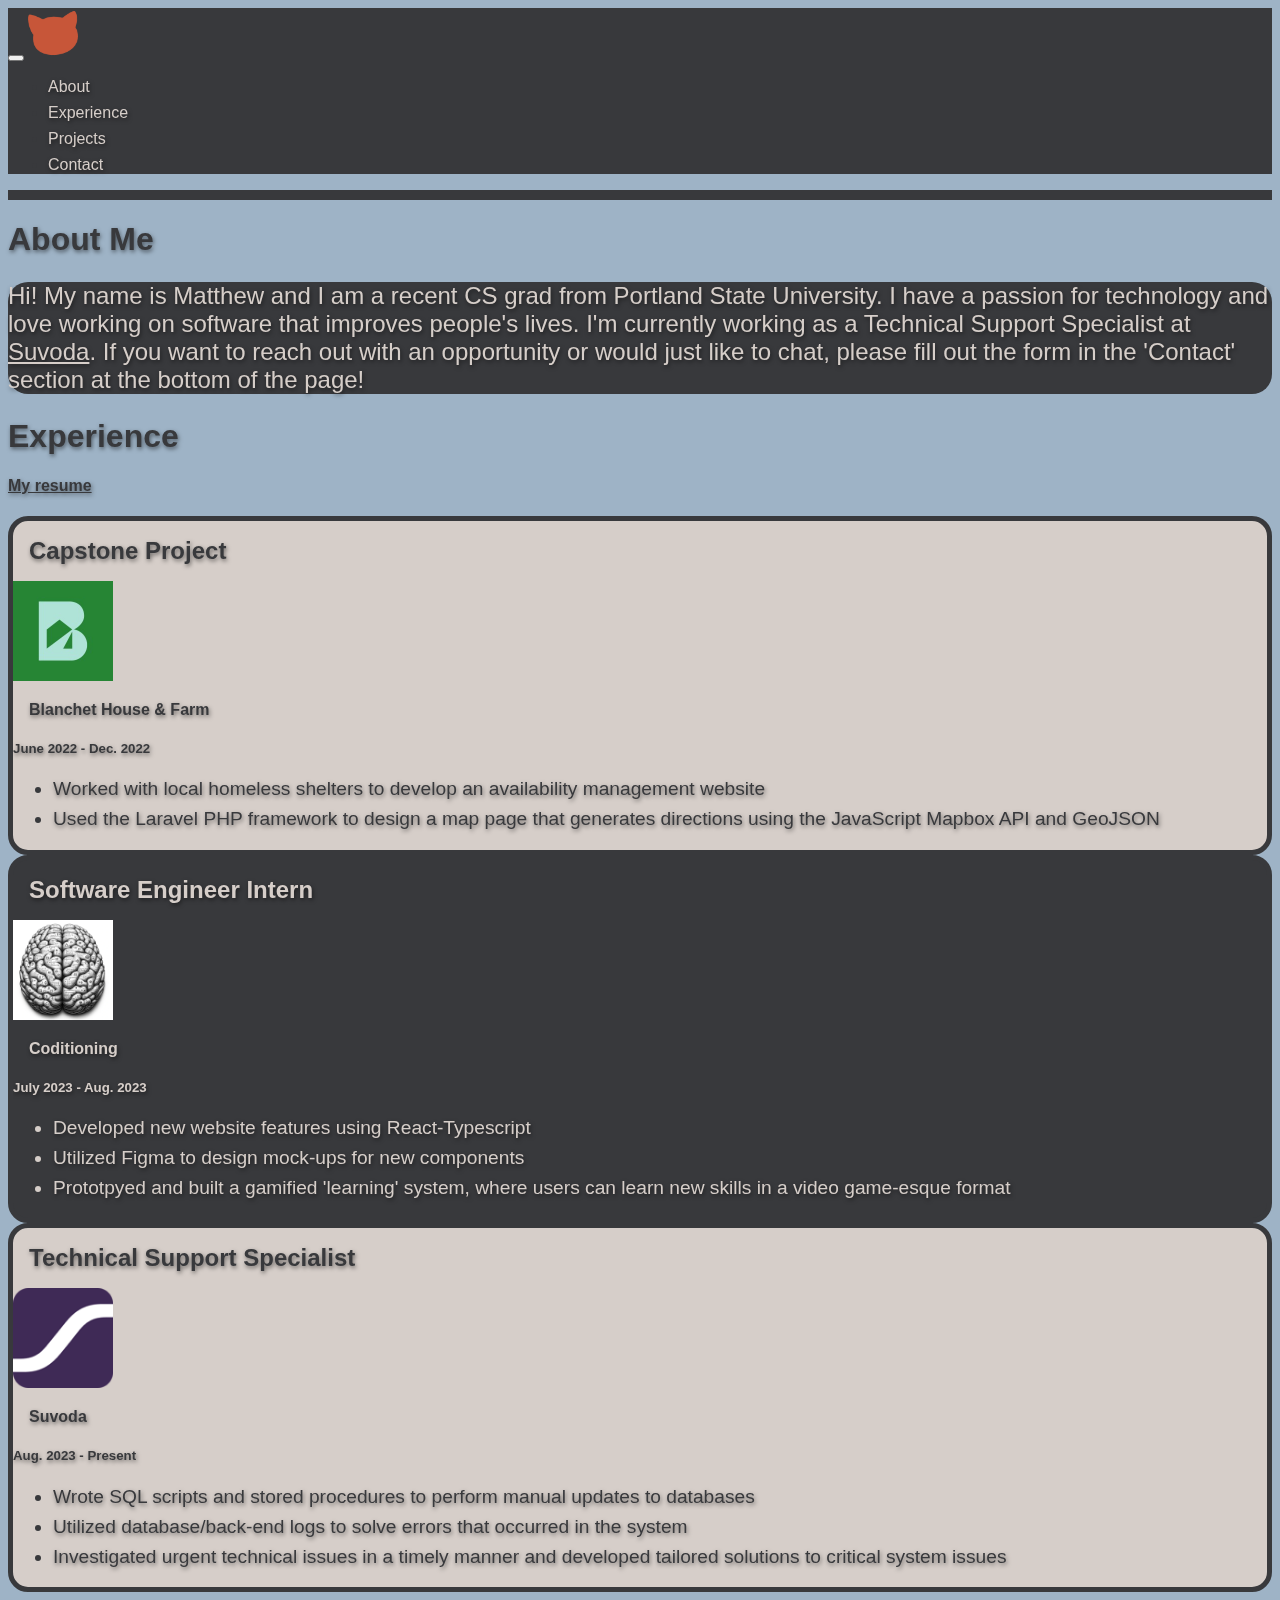
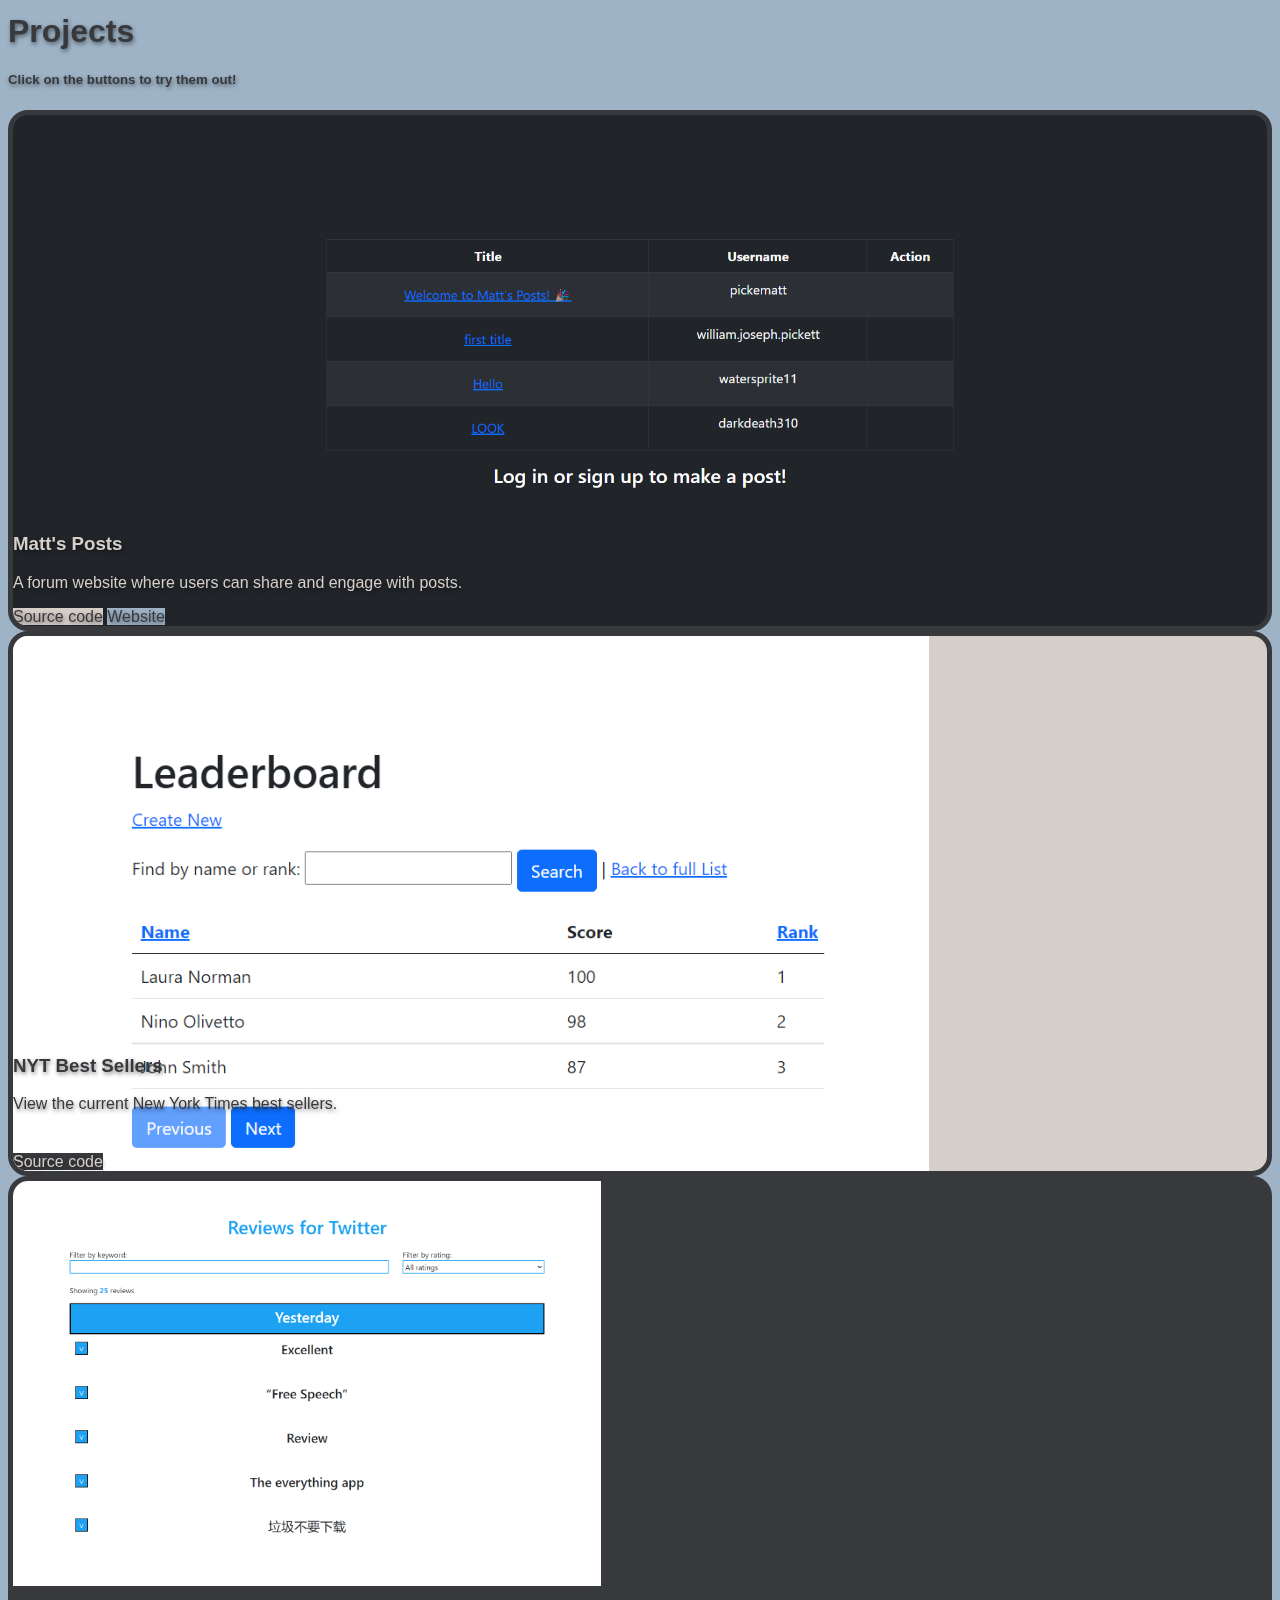
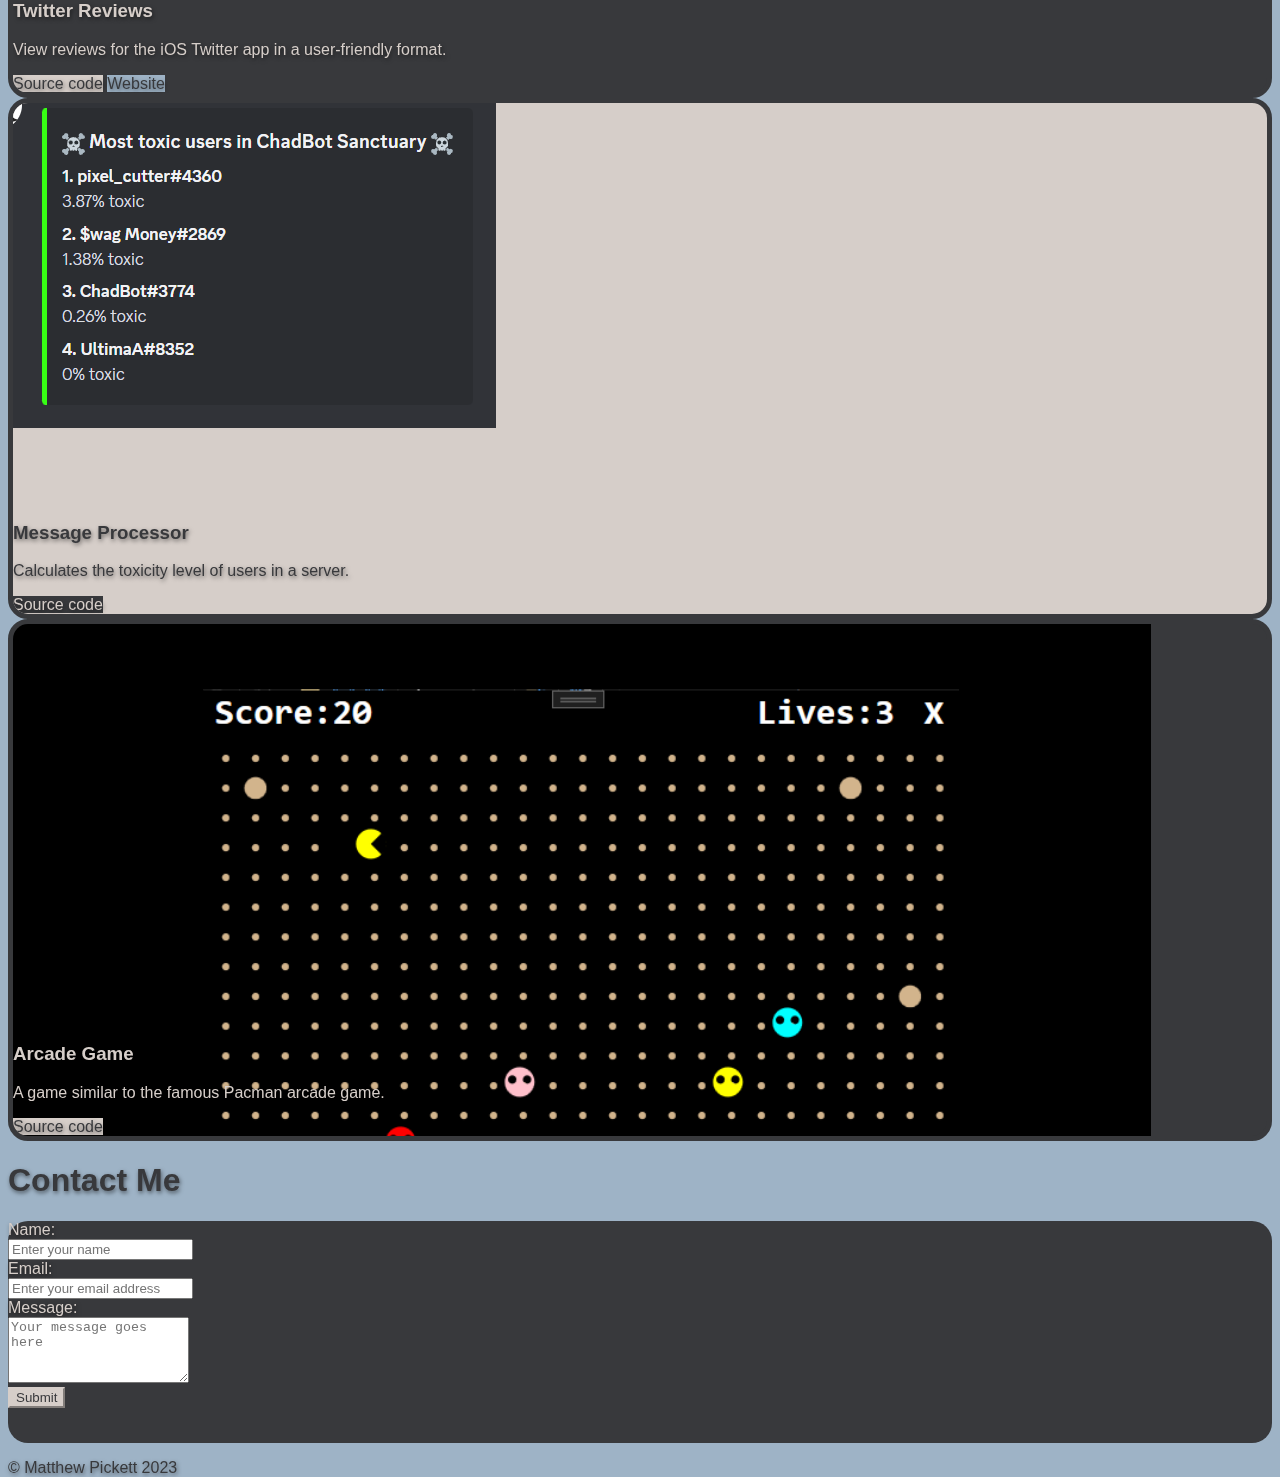
<file: index.html>
<!DOCTYPE html>
<html lang="en">
<head>
	<meta charset="UTF-8" />
	<meta http-equiv="X-UA-Compatible" content="IE=edge" />
	<meta name="viewport" content="width=device-width, initial-scale=1.0" />
	<link rel="icon" type="img/x-icon" href="img/favicon2.ico" />
	<title>Matthew Pickett</title>

	<!--Bootstrap CSS Plugin *MUST BE BEFORE OTHER BOOTSTRAP*-->
	<link
		href="https://cdn.jsdelivr.net/npm/bootstrap@5.0.2/dist/css/bootstrap.min.css"
		rel="stylesheet"
		integrity="sha384-EVSTQN3/azprG1Anm3QDgpJLIm9Nao0Yz1ztcQTwFspd3yD65VohhpuuCOmLASjC"
		crossorigin="anonymous"
	/>

	<!--Bootstrap JS Bundle (with Popper)-->
	<script
		src="https://cdn.jsdelivr.net/npm/bootstrap@5.0.2/dist/js/bootstrap.bundle.min.js"
		integrity="sha384-MrcW6ZMFYlzcLA8Nl+NtUVF0sA7MsXsP1UyJoMp4YLEuNSfAP+JcXn/tWtIaxVXM"
		crossorigin="anonymous"
	></script>

	<!--JQuery-->
	<script src="https://ajax.googleapis.com/ajax/libs/jquery/3.1.0/jquery.min.js"></script>

	<!--Local CSS and JS-->
	<link rel="stylesheet" href="css/index.css" />
	<script defer src="js/index.js"></script>

	<noscript>To use this site, please enable JavaScript.</noscript>

	
	</head>
	<body>
	<!--Navigation Bar-->
	<nav class="navbar navbar-expand-md fixed-top p-0 navbar-dark" id="Navbar">
		<section class="container-fluid">
		<button
			class="navbar-toggler mx-3"
			type="button"
			data-bs-toggle="collapse"
			data-bs-target="#navbarNav"
			aria-controls="navbarNav"
			aria-expanded="false"
			aria-label="Toggle navigation"
		>
			<span class="navbar-toggler-icon"></span>
		</button>
		<a href="" class="navbar-brand px-3">
			<img
			src="img/my_brand2.png"
			alt="my brand"
			class="my_brand"
			width="50"
			height="50"
			/>
		</a>
		<div class="collapse navbar-collapse justify-content-center" id="navbarNav">
			<ul class="navbar-nav">
			<li class="nav-item mx-3 fs-3 mx-lg-4" id="aboutNav">
				<a href="#About" class="nav-link">About</a>
			</li>
			<li class="nav-item mx-3 fs-3 mx-lg-4" id="experienceNav">
				<a href="#Experience" class="nav-link">Experience</a>
			</li>
			<li class="nav-item mx-3 fs-3 mx-lg-4" id="projectsNav">
				<a href="#Projects" class="nav-link">Projects</a>
			</li>
			<li class="nav-item mx-3 fs-3 mx-lg-4" id="contactNav">
				<a href="#Contact" class="nav-link">Contact</a>
			</li>
			</ul>
		</div>
		</section>
	</nav>
	<!--End Navigation Bar-->

		<!--Navigation Button-->
		<button onclick="topFunction()" id="scroll_top" class="scrollTop btn-secondary btn btn-lg position-fixed bottom-0 end-0 mb-4 me-2 me-md-4">￪</button>
		<!--End Navigation Button-->

		<!--Welcome/Home Section-->
		<section class="home h-100 py-5" id="Home">
			<div class="container-fluid h-100" id="home">
				<div class="introRow row d-flex h-100 align-items-lg-center align-items-center">
					<div class="col-lg-6 col-12 d-flex ms-md-3 align-items-center justify-content-center my-5">
						<div class="homeContainer m-auto text-lg-start text-center" id="homecontainer">
							<div class="intro">Hi, I'm</div>
							<div class="name">
								<span class="name1">Matthew</span>
								<span class="name2">Pickett</span> 
							</div>
							<a type="button" class="aboutButton btn btn-secondary btn-lg mt-lg-4 d-lg-inline d-none" id="aboutBtn" href="#About">About Me</a>
						</div>
					</div>
				</div>
			</div>
		</section>
		<!--End Welcome/Home Section-->

		<!--About Section-->
		<section class="about" id="About">
			<div class="container-fluid text-center pt-5">
				<h1 class="about-me mb-3">About Me</h1>
				<div class="row d-flex justify-content-center">
					<div class="col-12">
						<div class="m-auto text-center">
							<p class="about-info p-5">
								Hi! My name is Matthew and I am a recent CS grad from Portland State University. I have a passion for technology and love working on software that improves people's lives. I'm currently working as a Technical Support Specialist at <a href="https://www.suvoda.com/"><u>Suvoda</u></a>. If you want to reach out with an opportunity or would just like to chat, please fill out the form in the 'Contact' section at the bottom of the page!
							</div>
					</div>
				</div>
			</div>
		</section>
		<!--End About Section-->

		<!--Experience Section-->
		<section class="experience" id="Experience">
			<div class="container-fluid text-center pt-5">
				<div class="mb-5">
					<h1>Experience</h1>
					<a class="d-inline-block" href="pdf/Resume.pdf">
						<h4><u>My resume</u></h4>
					</a>
				</div>
				<div class="row d-flex justify-content-center">
					<div class="col-12 col-lg-4 pb-3 pb-lg-0">
						<div class="card-primary flex-item h-100 pb-3" id="Hard">
							<div class="card-body row">
								<div class="col-4 col-lg-12 mb-lg-3 d-flex align-items-center align-items-lg-start justify-content-center">
									<div class="hard-skills-head-container">
										<h2 class="card-title m-1 text-break">Capstone Project</h2>
										<img src="img/blanchet.jpg" class="resume-logo rounded-circle" alt="hard skill logo">
										<h4 class="card-title m-1 text-break">Blanchet House & Farm</h4>
										<h5 class="m-1 fst-italic">June 2022 - Dec. 2022</h5>
									</div>
								</div>
								<div class="col-8 col-lg-12 d-flex pb-lg-1 align-items-center justify-content-start justify-content-lg-center text-start">
									<div class="hard-skills-body-container">
										<ul class="tech-skills mb-0">
											<li>
												Worked with local homeless shelters to develop an availability management website
											</li>
											<li>
												Used the Laravel PHP framework to design a map page that generates directions using the JavaScript Mapbox API
and GeoJSON
											</li>
										</ul>
									</div>
								</div>
							</div>
						</div>
						<!-- Add the closing div tag for the second card here -->
					</div>
					<div class="col-12 col-lg-4 pb-3 pb-lg-0">
						<div class="card-secondary flex-item h-100 pb-3" id="Hard">
							<div class="card-body row">
								<div class="col-4 col-lg-12 mb-lg-3 d-flex align-items-center align-items-lg-start justify-content-center">
									<div class="hard-skills-head-container">
										<h2 class="card-title m-1 text-break">Software Engineer Intern</h2>
										<img src="img/coditioning-logo-brain.png" class="resume-logo rounded-circle" alt="hard skill logo">
										<h4 class="card-title m-1 text-break">Coditioning</h4>
										<h5 class="m-1 fst-italic">July 2023 - Aug. 2023</h5>
									</div>
								</div>
								<div class="col-8 col-lg-12 d-flex pb-lg-1 align-items-center justify-content-start justify-content-lg-center text-start">
									<div class="hard-skills-body-container">
										<ul class="tech-skills mb-0">
											<li>
												Developed new website features using React-Typescript
											</li>
											<li>
												Utilized Figma to design mock-ups for new components
											</li>
											<li>
												Prototpyed and built a gamified 'learning' system, where users can learn new skills in a video game-esque format											</li>
										</ul>
									</div>
								</div>
							</div>
						</div>
						<!-- Add the closing div tag for the second card here -->
					</div>
					<div class="col-12 col-lg-4 pb-3 pb-lg-0">
						<div class="card-primary flex-item h-100 pb-3" id="Hard">
							<div class="card-body row">
								<div class="col-4 col-lg-12 mb-lg-3 d-flex align-items-center align-items-lg-start justify-content-center">
									<div class="hard-skills-head-container">
										<h2 class="card-title m-1 text-break">Technical Support Specialist</h2>
										<img src="img/suvoda.png" class="resume-logo rounded-circle" alt="hard skill logo">
										<h4 class="card-title m-1 text-break">Suvoda</h4>
										<h5 class="m-1 fst-italic">Aug. 2023 - Present</h5>
									</div>
								</div>
								<div class="col-8 col-lg-12 d-flex pb-lg-1 align-items-center justify-content-start justify-content-lg-center text-start">
									<div class="hard-skills-body-container">
										<ul class="tech-skills mb-0">
											<li>
												Wrote SQL scripts and stored procedures to perform manual updates to databases
											</li>
											<li>
												Utilized database/back-end logs to solve errors that occurred in the system
											</li>
											<li>
												Investigated urgent technical issues in a timely manner and developed tailored solutions to critical system issues											</li>
										</ul>
									</div>
								</div>
							</div>
						</div>
						<!-- Add the closing div tag for the second card here -->
					</div>
				</div>
			</div>
		</section>
		<!--End Experience Section-->

		<!--Projects Section-->
		<section class="projects" id="Projects">
			<div class="container-fluid text-center pt-5">
				<div class="mb-5">
					<h1>Projects</h1>
					<h5>Click on the buttons to try them out!</h5>
				</div>
				<div class="row d-flex justify-content-start">
					<div class="col-12 col-lg-4 pb-3 pb-lg-0">
						<div class="card-secondary h-100">
							<div class="project-item-container">
								<img
									class="img-fill h-100 w-100"
									src="img/mattsposts.png"
									alt="Matt's Posts website"
								/>
							</div>
							<div class="project-title pt-3">
								<h3>Matt's Posts</h3>
							</div>
							<p class="project-info px-2">A forum website where users can share and engage with posts.</p>
							<a type="button" class="btn btn-secondary mb-3" href="https://github.com/matt-pickett/Social-Media-App">Source code</a>
							<a type="button" class="btn btn-tertiary mb-3" href="https://mattsposts.onrender.com/">Website</a>
						</div>
					</div>
					<div class="col-12 col-lg-4 pb-3 pb-lg-0">
						<div class="card-primary h-100">
							<div class="project-item-container">
								<img
									class="img-fill h-100 w-100"
									src="img/leaderboard.png"
									alt="A screenshot of the New York Times website"
								/>
							</div>
							<div class="project-title pt-3">
								<h3>NYT Best Sellers</h3>
							</div>
							<p class="project-info px-2" style="margin-bottom: 40px">View the current New York Times best sellers.</p>
							<a type="button" class="btn btn-primary mb-3" href="https://github.com/matt-pickett/Best-Sellers">Source code</a>
						</div>
					</div>
					<div class="col-12 col-lg-4 pb-3 pb-lg-0">
						<div class="card-secondary h-100">
							<div class="img-fill project-item-container">
								<img
									class="img-cover h-100 w-100"
									src="img/twitter.png"
									alt="Twitter Reviews for iOS website"
								/>
							</div>
							<div class="project-title pt-3">
								<h3>Twitter Reviews</h3>
							</div>
							<p class="project-info px-3">View reviews for the iOS Twitter app in a user-friendly format.</p>
							<a type="button" class="btn btn-secondary mb-3" href="https://github.com/matt-pickett/Twitter-Reviews">Source code</a>
							<a type="button" class="btn btn-tertiary mb-3" href="https://www.twitter-reviews-ios.click/">Website</a>
						</div>
					</div>
					<div class="col-12 col-lg-4 pt-0 pt-lg-3">
						<div class="card-primary h-100">
							<div class="img-fill project-item-container">
								<img
									class="img-cover h-100 w-100"
									src="img/toxicity.png"
									alt="toxic users"
								/>
							</div>
							<div class="project-title pt-3">
								<h3>Message Processor</h3>
							</div>
							<p class="project-info px-3">Calculates the toxicity level of users in a server.</p>
							<a type="button" class="btn btn-primary mb-3" href="https://github.com/Pixelcutter/ChadBot">Source code</a>
						</div>
					</div>
					<div class="col-12 col-lg-4 pt-0 pt-lg-3">
						<div class="card-secondary h-100">
							<div class="img-fill project-item-container">
								<img
									class="img-cover h-100 w-100"
									src="img/pacman.png"
									alt="toxic users"
								/>
							</div>
							<div class="project-title pt-3">
								<h3>Arcade Game</h3>
							</div>
							<p class="project-info px-3">A game similar to the famous Pacman arcade game.</p>
							<a type="button" class="btn btn-secondary mb-3" href="https://github.com/matt-pickett/Arcade-Game">Source code</a>
						</div>
					</div>
				</div>
			</div>
		</section>
		<!--End Projects Section-->

		<!--Contact Section-->
		<section class="contact" id="Contact">
			<div class="container-fluid text-center pt-5">
				<h1 class="contact-me mb-3">Contact Me</h1>
				<div class="row d-flex justify-content-center">
					<div class="col-12">
						<form class="contact-form p-5" action="https://formsubmit.co/fc53f86cf118ed754262628913508a0d" method="POST"">
							<div class="row mb-3">
								<div class="col-md-4 text-start">
									<label for="name">Name:</label>
								</div>
								<div class="col-md-8">
									<input
										type="text"
										name="name"
										class="form-control"
										placeholder="Enter your name"
										id="name"
									/>
								</div>
							</div>
							<div class="row mb-3">
								<div class="col-md-4 text-start">
									<label for="email">Email:</label>
								</div>
								<div class="col-md-8">
									<input
										type="email"
										name="email"
										class="form-control"
										placeholder="Enter your email address"
										id="email"
									/>
								</div>
							</div>
							<div class="row mb-3">
								<div class="col-md-4 text-start">
									<label for="message">Message:</label>
								</div>
								<div class="col-md-8">
									<textarea
										class="form-control"
										name="message"
										placeholder="Your message goes here"
										id="message"
										rows="4"
									></textarea>
								</div>
							</div>
							<div class="button-submit m-auto">
								<input
									type="submit"
									class="btn btn-secondary btn-md mb-3"
									value="Submit"
								/>
							</div>
					</form>
			</div>
			<!--End Contact Section-->

			<!-- Footer -->
			<footer class="pt-5 pb-1">
				<p class="text-center">&copy; Matthew Pickett 2023</p>
			</footer>
			<!-- End Footer -->
		</section>
		
	</body>
</html>
</file>
<file: css/index.css>
:root {
    --black: #38393c;
    --blue: #9eb3c6;
    --orange:#c75639 ;
    --tan: #d6cec9;
}

html, body {
	height: 100%;
}

body {
	background-color: var(--blue);
	color: var(--black);
	font-family: Verdana, Tahoma, "Trebuchet MS", "DejuVu Sans", "Bitstream Vera Sans", sans-serif !important;
	text-shadow: 1px 2px 4px rgba(0,0,0,0.5);	
}

img {
    max-width: 100%;
}

a {
	color: var(--black);
	text-decoration: none;
}

a[href="https://www.suvoda.com/"] {
    color: var(--tan);
	text-decoration: none;
}

a:hover, a:active {
	color: var(--tan);
	text-decoration: none;
}

li {
	margin-bottom: 0.5rem;
}

/* Buttons */
.btn-primary,
.btn-primary:hover,
.btn-primary:active,
.btn-primary:visited {
	background-color: var(--black);
	border-color: var(--black);
	color: var(--tan);
	z-index: 3;
	transition: all 0.3s ease-out;
}

.btn-primary:focus,
.btn-primary:active {
	outline: none;
	box-shadow: none;
	transition: all 0.3s ease-out;
}

.btn-primary:hover {
	background-color: var(--blue);
	border-color: var(--blue);
	color: var(--black);
	transition: all 0.3s ease-out;
}

.btn-secondary,
.btn-secondary:hover,
.btn-secondary:active,
.btn-secondary:visited {
	margin-bottom: 35px;
	background-color: var(--tan) !important;
	border-color: var(--tan) !important;
	color: var(--black) !important;
	z-index: 99;
	transition: all 0.3s ease-out;
}

.btn-secondary:focus,
.btn-secondary:active {
	outline: none !important;
	box-shadow: none !important;
	transition: all 0.3s ease-out;
}

.btn-secondary:hover {
	background-color: var(--orange) !important;
	border-color: var(--orange) !important;
	color: var(--tan) !important;
	transition: all 0.3s ease-out;
}

.btn-tertiary,
.btn-tertiary:hover,
.btn-tertiary:active,
.btn-tertiary:visited {
	margin-bottom: 35px;
	background-color: var(--blue) !important;
	border-color: var(--blue) !important;
	color: var(--black) !important;
	z-index: 99;
	transition: all 0.3s ease-out;
}

.btn-tertiary:focus,
.btn-tertiary:active {
	outline: none !important;
	box-shadow: none !important;
	transition: all 0.3s ease-out;
}

.btn-tertiary:hover {
	background-color: var(--orange) !important;
	border-color: var(--orange) !important;
	color: var(--tan) !important;
	transition: all 0.3s ease-out;
}
/* End buttons */

/* Cards */
.card-primary {
	border: 5px solid var(--black);
	border-radius: 20px;
	background-color: var(--tan);
	color: var(--black);
	z-index: 2;
	overflow: hidden;
	transition: all 0.3s ease-out;
}

.card-secondary {
	background-color: var(--black);
	border: 5px solid var(--black);
	border-radius: 20px;
	color: var(--tan);
	border-radius: 20px;
	z-index: 2;
	overflow: hidden;
	transition: all 0.3s ease-out;
}

.card-title {
	margin: 1rem !important;
}
/* End cards */

/* Navigation Button */
.scrollTop {
	border-radius: 50% !important;
}
/* End Navigation Button */

/* Navigation Bar */
.navbar {
	background-color: var(--black);
}

.nav-link{
	color: var(--tan) !important;
}

.nav-link:hover {
	color: var(--orange) !important;
	transition: all 0.3s ease-out;
}

/* End Navigation Bar */

/* Welcome/Home Section */

.home{
	background-image: url('../img/landscape.jpg');
	background-size: cover;
	background-position: center;
	background-attachment: fixed;
	overflow: hidden;
}

.homeContainer {
	position: fixed;
	transition: none !important;
}

.intro {
	font-size: 2vw;
	color:var(--tan);
}
.name {
	font-size: 5vw;
	font-weight: bold;
	color: var(--tan);
}

/* End Welcome/Home Section */

/* About Section */

.about {
	border-top: 10px solid var(--black);
}
.about-info {
	background-color: var(--black);
	color: var(--tan);
	border-radius: 20px;
	font-size: 1.5rem;
}

/* End About Section */

/* Experience Section */

.resume-logo {
	width: 100px;
	height: 100px;
}

.psu-logo {
	height: 3em;
	
}

.tech-skills {
	font-size: 1.2em;
}
/* End Experience Section */
 
/* Projects Section */

.project-link {
	overflow: hidden;
}

.project-item-container {
	height: 400px;
}

.img-cover {
	object-fit: cover;
}

.img-fill {
	object-fit: cover;
}

/* End Projects Section */

/* Contact Section */

.contact-form {
	background-color: var(--black);
	color: var(--tan);
	border-radius: 20px;
}

.form-control:focus, .form-control:active {
	outline: none !important;
	box-shadow: none !important;
	transition: all 0.3s ease-out;
}

/* End Contact Section */

/* Media Queries */

/* Bootstrap small viewports and below */
@media (max-width: 767px) {
	.home {
		background-position: 70% 30%;
	}

	.intro {
		font-size: 6vw;
	}

	.name {
		font-size: 12vw;
	}
	.card-primary:hover,
	.card-primary:active,
	.card-secondary:hover,
	.card-secondary:active,
	.project-card:hover,
	.project-card:active {
		transform: translateY(-5px) scale(1.02) translateZ(0);
		box-shadow: 0 8px 17px 0 rgba(0, 0, 0, .2), 0 6px 20px 0 rgba(0, 0, 0, .15);
		transition: all 0.3s ease-out;
	}
}
/* Bootstrap medium viewport */
@media (min-width: 768px) and (max-width: 991px) {
	.home {
		background-position: 70% 30%;
	}
	.intro {
		font-size: 4vw;
		/* margin-bottom: 300px; */
	}

	.name {
		font-size: 8vw;
	}
	.card-primary:hover,
	.card-primary:active,
	.card-secondary:hover,
	.card-secondary:active,
	.project-card:hover,
	.project-card:active {
		transform: translateY(-5px) scale(1.02) translateZ(0);
		box-shadow: 0 8px 17px 0 rgba(0, 0, 0, .2), 0 6px 20px 0 rgba(0, 0, 0, .15);
		transition: all 0.3s ease-out;
	}
}

/* Bootstrap large viewports and above */
@media (min-width: 992px) {
	.home {
		background-position: center;
	}
	.intro {
		font-size: 3vw;
	}
	
	.name {
		font-size: 5vw;
	}
	.card-primary:hover,
	.card-primary:active,
	.card-secondary:hover,
	.card-secondary:active,
	.project-card:hover,
	.project-card:active {
		transform: translateY(-5px) scale(1.04) translateZ(0);
		box-shadow: 0 8px 17px 0 rgba(0, 0, 0, .2), 0 6px 20px 0 rgba(0, 0, 0, .15);
		transition: all 0.3s ease-out;
	}
}

/* Massive screen size */
@media (min-width: 3038px) {
	.aboutButton {
		display: none !important;
	}
}
</file>
